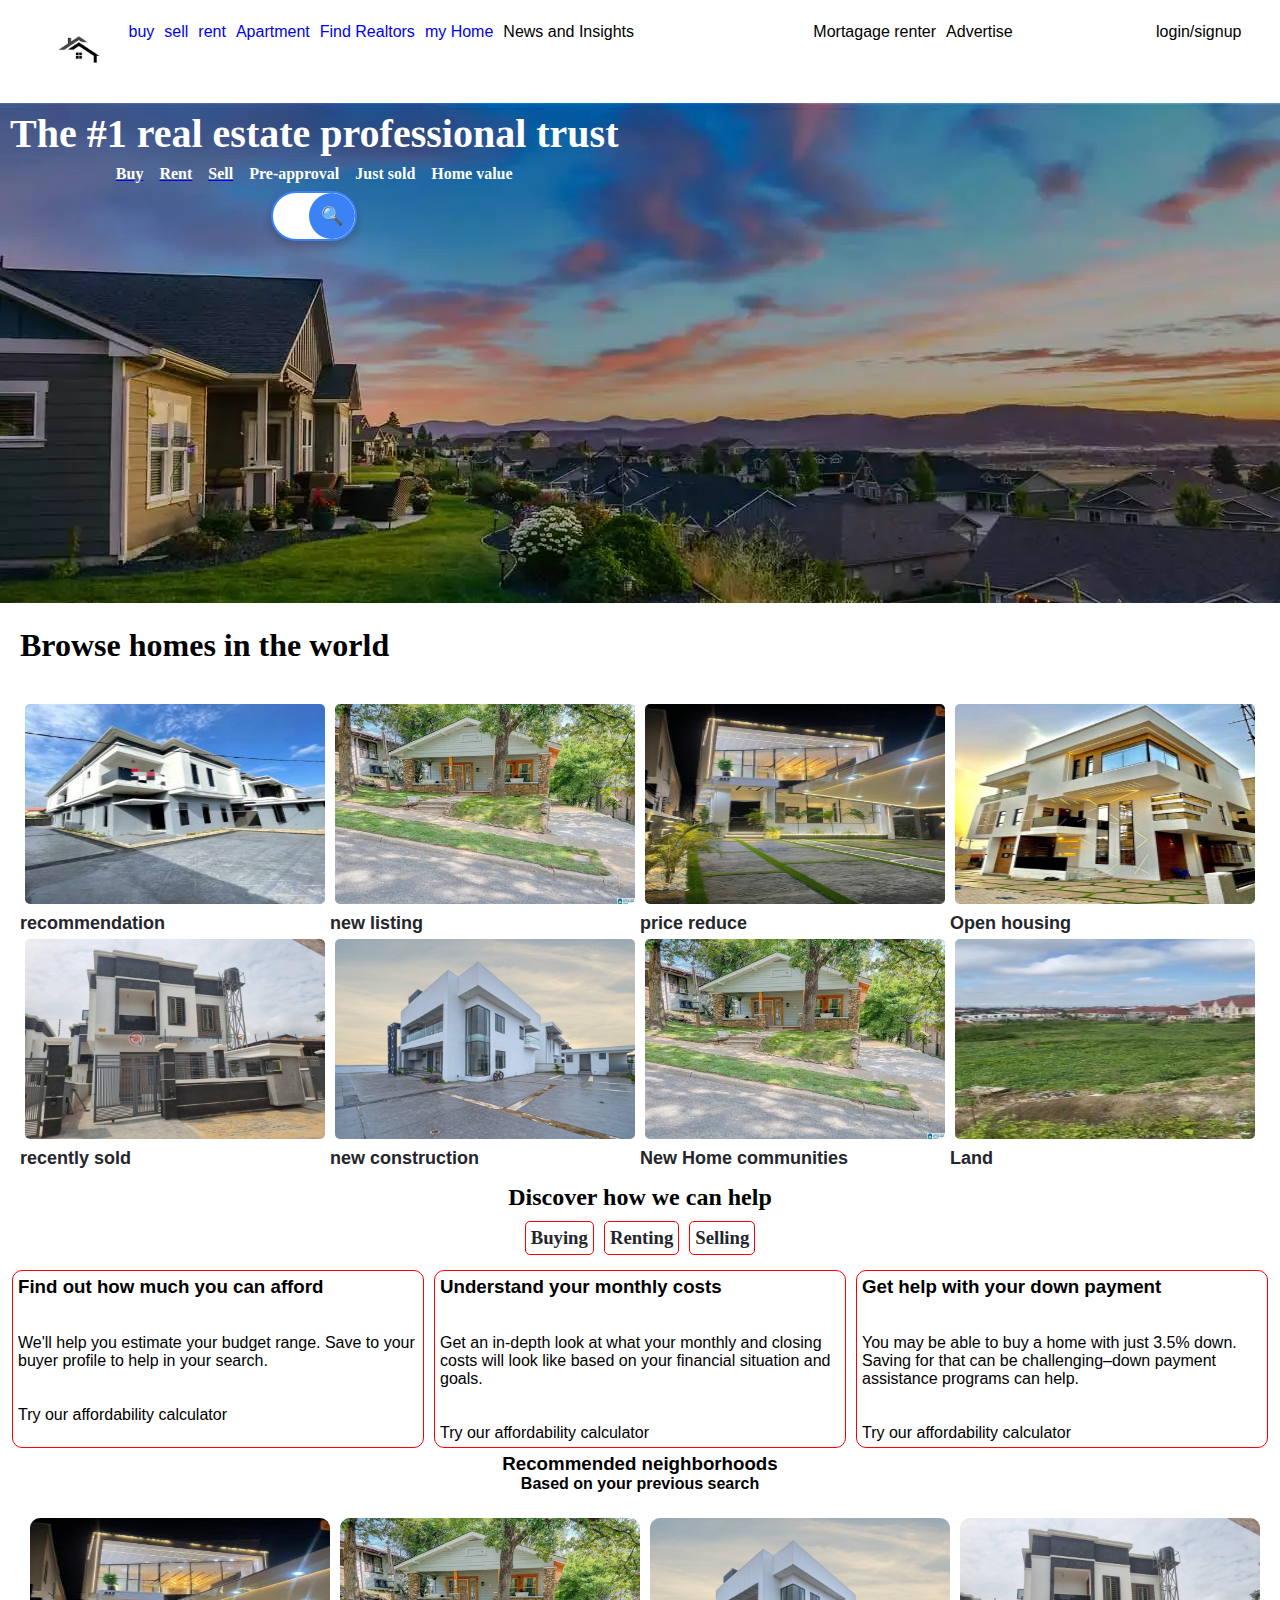
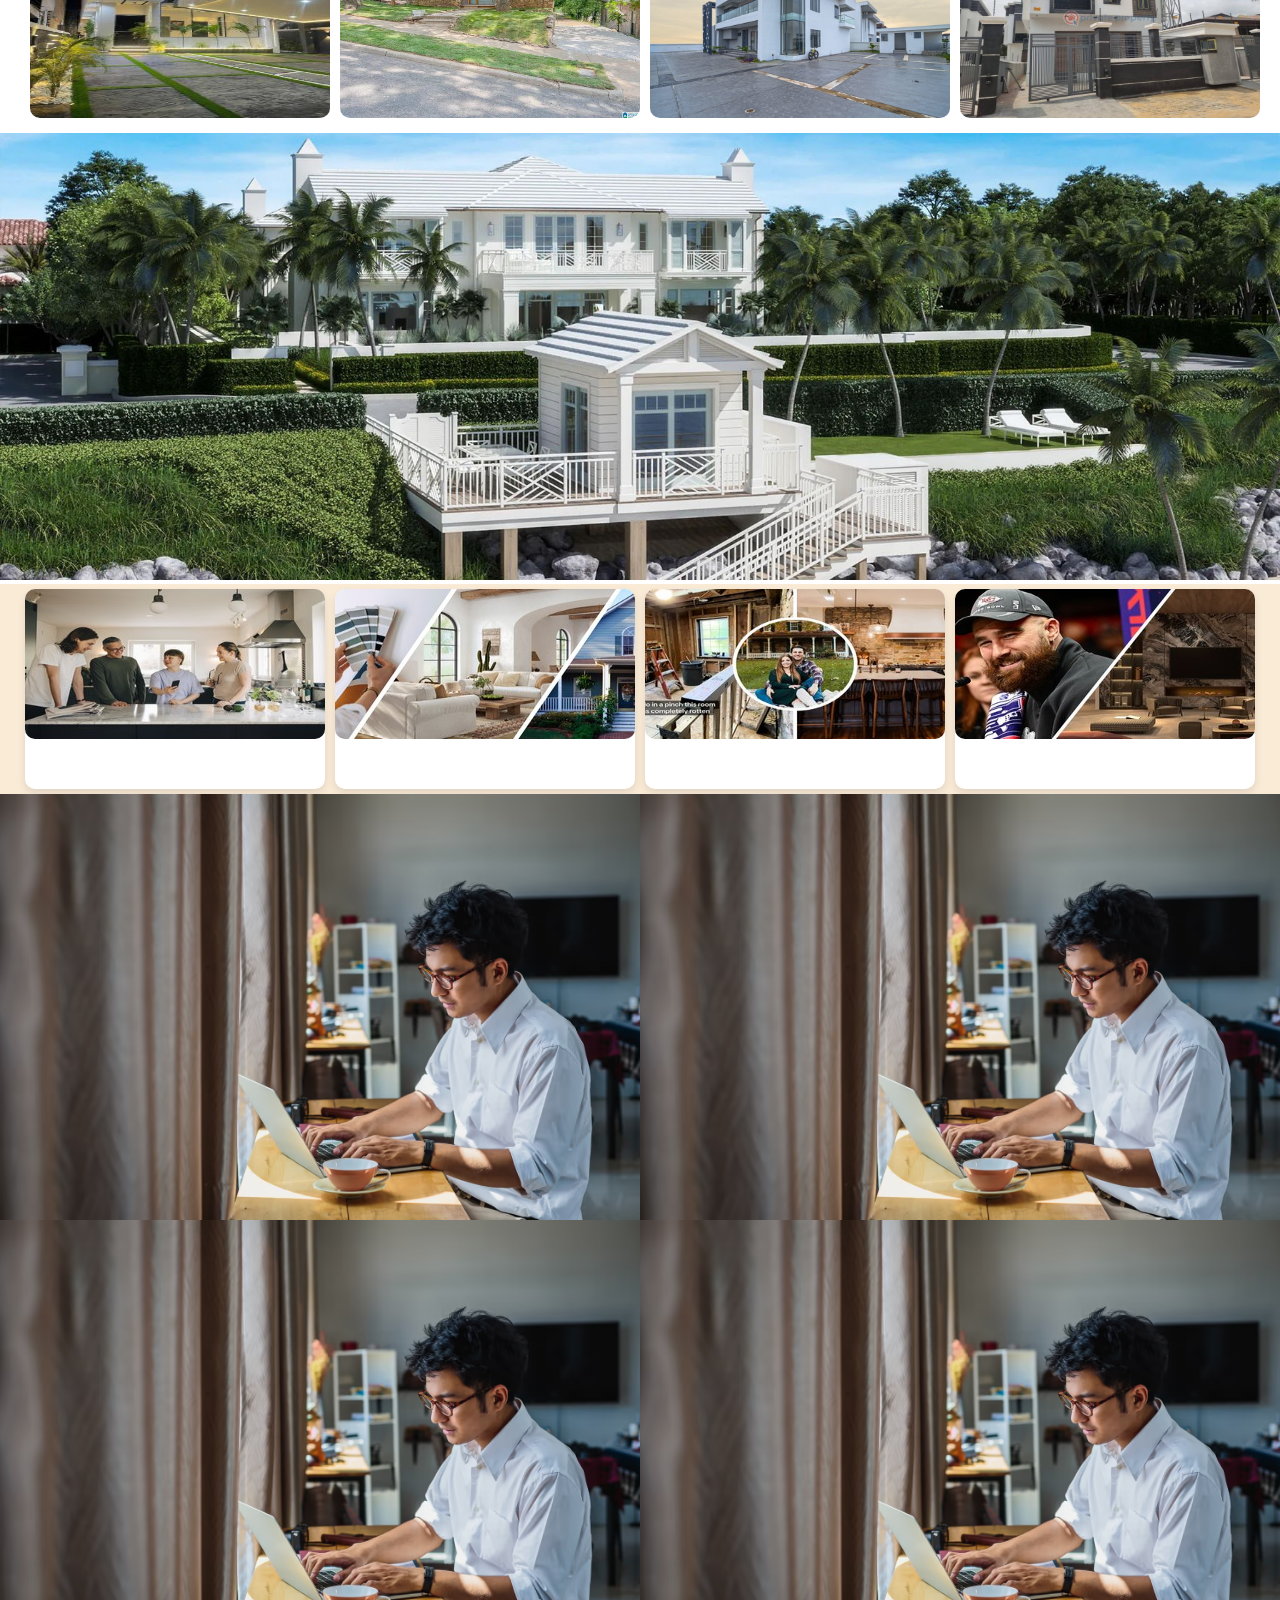
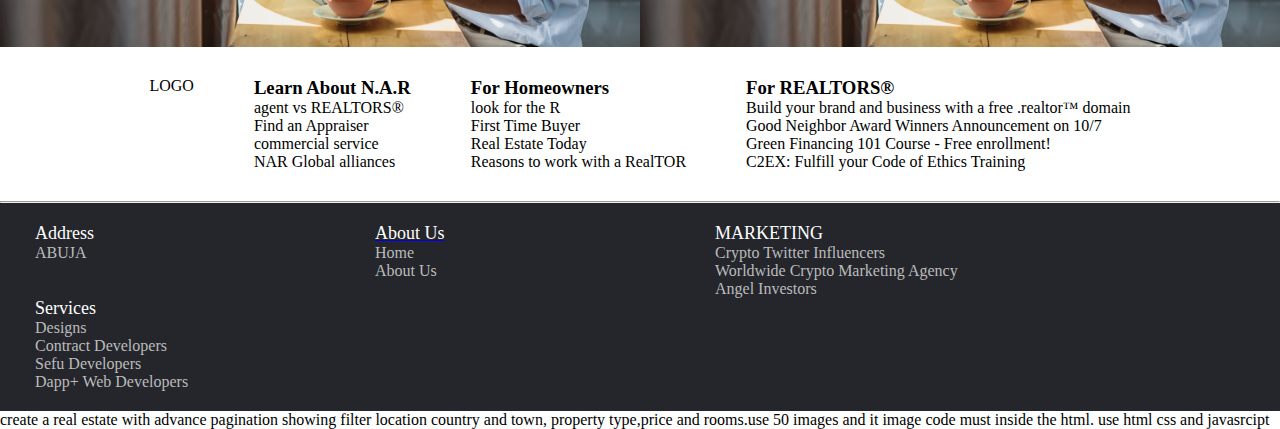
<file: index.html>
<!DOCTYPE html>
<html lang="en">
<head>
    <meta charset="UTF-8">
    <meta name="viewport" content="width=device-width, initial-scale=1.0">
    <title>real estate</title>
    <link rel="stylesheet" href="style.css\index.css">
</head>
<body>
    <header>
        <div class="container-header">
            <div class="header">
                <a href="/index.html">  <div class="logo" id="hd"><img class="logoo" src="/assets/logo.png"></div></a>
               <a href="/htmlfiles/recommendation.html"> <div class="buy" id="hd"><p>buy</p></div></a>
              <a href="/htmlfiles/recommendation.html">  <div class="sell" id="hd"><p>sell</p></div></a>
              <a href="/htmlfiles/recommendation.html">  <div class="rent" id="hd"><p>rent</p></div></a>
              <a href="/htmlfiles/recommendation.html">  <div class="mort" id="hd"><p>Apartment</p></div></a>
             <a href="#">   <div class="find" id="hd"><p>Find Realtors</p></div></a>
             <a href="/index.html">   <div class="myhome" id="hd"><p>my Home</p></div></a>
                <div class="news" id="hd"><p>News and Insights</p></div>
                <div class="mr" id="hd"><p>Mortagage renter</p></div>
                <div class="ads" id="hd"><p>Advertise</p></div>
                <div class="login" id="hd"><p>login/signup</p></div>

            </div>
        </div>
    </header>
    <div>
        <div class="firstb">
            <img class="bim" src="/assets/hp-hero-desktop (1).webp">
        </div>
        <div class="container1">
            <h1 class="real">The #1 real estate professional trust</h1>
            <div class="numo">
              <a href="/htmlfiles/recommendation.html">  <p class="num1">Buy</p></a>
              <a href="/htmlfiles/recommendation.html"> <p class="num1">Rent</p></a>
              <a href="/htmlfiles/recommendation.html">  <p class="num1">Sell</p></a>
                <p class="num1">Pre-approval</p>
                <p class="num1">Just sold</p>
                <p class="num1">Home value</p>
            </div>
            <div class="search-container">
                <input type="text" placeholder="Search for something..." class="search-input">
                <button class="search-button">
                    <span class="search-icon">🔍</span>
                </button>
            </div>
            </div>
        </div>

        </div>
    </div>
    <div>
        <h1 class="Browse">Browse homes in the world</h1>
    </div>
    <section class="container">
        <div class="containernew">
            <div class="homes">
              <a href="/htmlfiles/recommendation.html">  <img class="h1" src="/assets/n1.jpg"></a>
              <div class="homef">
               <a href="/htmlfiles/recommendation.html"> recommendation</a>
              </div>
            </div>
            <div class="homes">
               <a href="/htmlfiles/newlisting.html"> <img class="h1" src="/assets/ssss.webp"></a>
                <div class="homef">
                   <a href="/htmlfiles/newlisting.html"> new listing</a>
                  </div>
            </div>
            
            <div class="homes">
            <a href="/htmlfiles/price-reduce.html">    <img class="h1" src="/assets/n2.jpeg"></a>
                <div class="homef">
                <a href="/htmlfiles/price-reduce.html">    price reduce</a>
                  </div>
            </div>
            
            <div class="homes">
             <a href="/htmlfiles/openhousing.html"></a>   <img class="h1" src="/assets/n3.jpeg">
                <div class="homef">
                <a href="/htmlfiles/openhousing.html">    Open housing</a>
                  </div>
            </div>
            <div class="homes">
              <a href="/htmlfiles/recentlysold.html">  <img class="h1" src="/assets/n4.jpg"></a>
                <div class="homef">
                 <a href="/htmlfiles/recentlysold.html">   recently sold</a>
                  </div>
            </div>
            <div class="homes">
              <a href="/htmlfiles/newconstruction.html">  <img class="h1" src="/assets/n5.jpg"></a>
                <div class="homef">
                  <a href="/htmlfiles/newconstruction.html">  new construction</a>
                  </div>
            </div>
            <div class="homes">
             <a href="/htmlfiles/newhousec.html">   <img class="h1" src="/assets/ssss.webp"></a>
                <div class="homef">
                <a href="/htmlfiles/newhousec.html">    New Home communities</a>
                  </div>
            </div>
            <div class="homes">
             <a href="/htmlfiles/land.html">   <img class="h1" src="/assets/land.jpeg"></a>
                <div class="homef">
                 <a href="/htmlfiles/land.html">   Land</a>
                  </div>
            </div>
        </div>

    <div class="discover">
    <h2>Discover how we can help</h2>
    <div class="container2">
        <div class="bu">
          <a href="/htmlfiles/recommendation.html">  <h3 class="buying">Buying</h3></a>
           <a href="htmlfiles/recommendation.html"> <h3 class="buying">Renting</h3></a>
           <a href="/htmlfiles/recommendation.html"> <h3 class="buying">Selling</h3></a>
        </div>
    </div>
    </div>
    <div class="slider-c">
        <div class="box">
            <h3>Find out how much you can afford</h3>
            <br><br>
            <p>We'll help you estimate your budget range. Save to your buyer
                 profile to help in your search.
            </p>
            <br><br>
            <p>Try our affordability calculator</p>
        </div>
        <div class="box">
            <h3>Understand your monthly costs

            </h3>
            <br><br>
            <p>Get an in-depth look at what your monthly and closing costs will look like based on your financial situation and goals.
            </p>
            <br><br>
            <p>Try our affordability calculator</p>
        </div>
        <div class="box">
            <h3>Get help with your down payment
            </h3>
            <br><br>
            <p>You may be able to buy a home with just 3.5% down. Saving for that can be challenging–down payment assistance programs can help.
            </p>
            <br><br>
            <p>Try our affordability calculator</p>
        </div>
    </div>
    <div class="recom"><h3 class="recom">Recommended neighborhoods</h3>
    <p>Based on your previous search</p>
    </div>
    <div class="ma1">
       <a href="/htmlfiles/recommendation.html"> <div class="box1"><img class="box1" src="/assets/n2.jpeg"></div></a>
      <a href="/htmlfiles/recommendation.html">  <div class="box1"><img class="box1" src="/assets/ssss.webp"></div></a>
      <a href="/htmlfiles/recommendation.html">  <div class="box1"><img class="box1" src="/assets/n5.jpg"></div></a>
      <a href="/htmlfiles/recommendation.html">  <div class="box1"><img class="box1" src="/assets/n4.jpg"></div></a>
       
       
        
    </div>
    <div>
        <img class="whiteh" src="/assets/whiteh.jpg">
    </div>
    <div class="slide3">
        <div class="tes"><img class="te" src="/assets/new1.jpg"></div>
        <div class="tes"><img class="te" src="/assets/new2.jpg"></div>
        <div class="tes"><img class="te" src="/assets/new3.jpg"></div>
        <div class="tes"><img class="te" src="/assets/new4.jpg"></div>
       
        
       
       
    </div>
    <div class="slider-container4">
        <div class="bo">
            <img class="boo" src="/assets/cup.avif">
        </div>
        <div class="bo">
            <img class="boo" src="/assets/cup.avif">
        </div>
      
        </div>
    <div class="slider-container4">
        <div class="bo">
            <img class="boo" src="/assets/cup.avif">
        </div>
        <div class="bo">
            <img class="boo" src="/assets/cup.avif">
        </div>
      
        </div>
    </div>
    <div class="list">
        <div class="nar">
            LOGO
        </div>
        <div class="nar">
            <div>
           <h3> Learn About N.A.R</h3>
           <p>agent vs REALTORS®</p>
           <p>Find an Appraiser</p>
          <p> commercial service</p>
          <p>NAR Global alliances</p>
           </div>
        </div>
        <div class="nar">
            <div>
           <h3> For Homeowners</h3>
            <p>look for the R</p>
            <p>First Time Buyer</p>
            <p>Real Estate Today</p>
            <p>Reasons to work with a RealTOR</p>
            </div>
        </div>
        <div class="nar">
            <div>
          <h3>  For REALTORS®</h3>
          <p>  Build your brand and business with a free .realtor™ domain</p>
            <p>Good Neighbor Award Winners Announcement on 10/7</p>
            <p>Green Financing 101 Course - Free enrollment!</p>
            <p>C2EX: Fulfill your Code of Ethics Training</p>
            </div>
        </div>
    </div>
    <hr>
        
  <footer class="footerbar">
    <div class="container3">
    <div class="row">
        <div class="footer-col">
            <h4>address</h4>
            <ul>
                <li><a href="#">ABUJA</a></li>
                <li><a href="#"></a></li>
                <li><a href="#"></a></li>
                <li><a href="#"></li>
            </ul>
        </div>
        <div class="footer-col">
            <h4>about us</h4>
            <ul>
                <li><a href="#">Home</a></li>
                <li><a href="#">About us</a></li>
                <li><a href="#"></a></li>
                <li><a href="#"></a></li>
                <li><a href="#"></a></li>
            </ul>
        </div>
        <div class="footer-col">
            <h4>MARKETING</h4>
            <ul>
                <li><a href="https://t.me/wavezads">crypto Twitter Influencers</a></li>
                <li><a href="https://t.me/wavezads">worldwide crypto marketing Agency</a></li>
                <li><a href="https://t.me/wavezads">Angel investors</a></li>
            </ul>
        </div>
        <div class="footer-col">
            <h4>services</h4>
            <ul>
                <li><a href="https://t.me/wavezads">Designs</a></li>
                <li><a href="https://t.me/wavezads">Contract Developers</a></li>
                <li><a href="https://t.me/wavezads">sefu Developers</a></li>
                <li><a href="https://t.me/wavezads">Dapp+ web Developers</a></li>
            </ul>
        </div>
                
               
    </div>
        </div>
        </footer>

    </section>
</body>
</html>
create a real estate with advance pagination showing filter location country and town, property type,price and  rooms.use 50 images and it image code must inside the html. use html css and javasrcipt
</file>
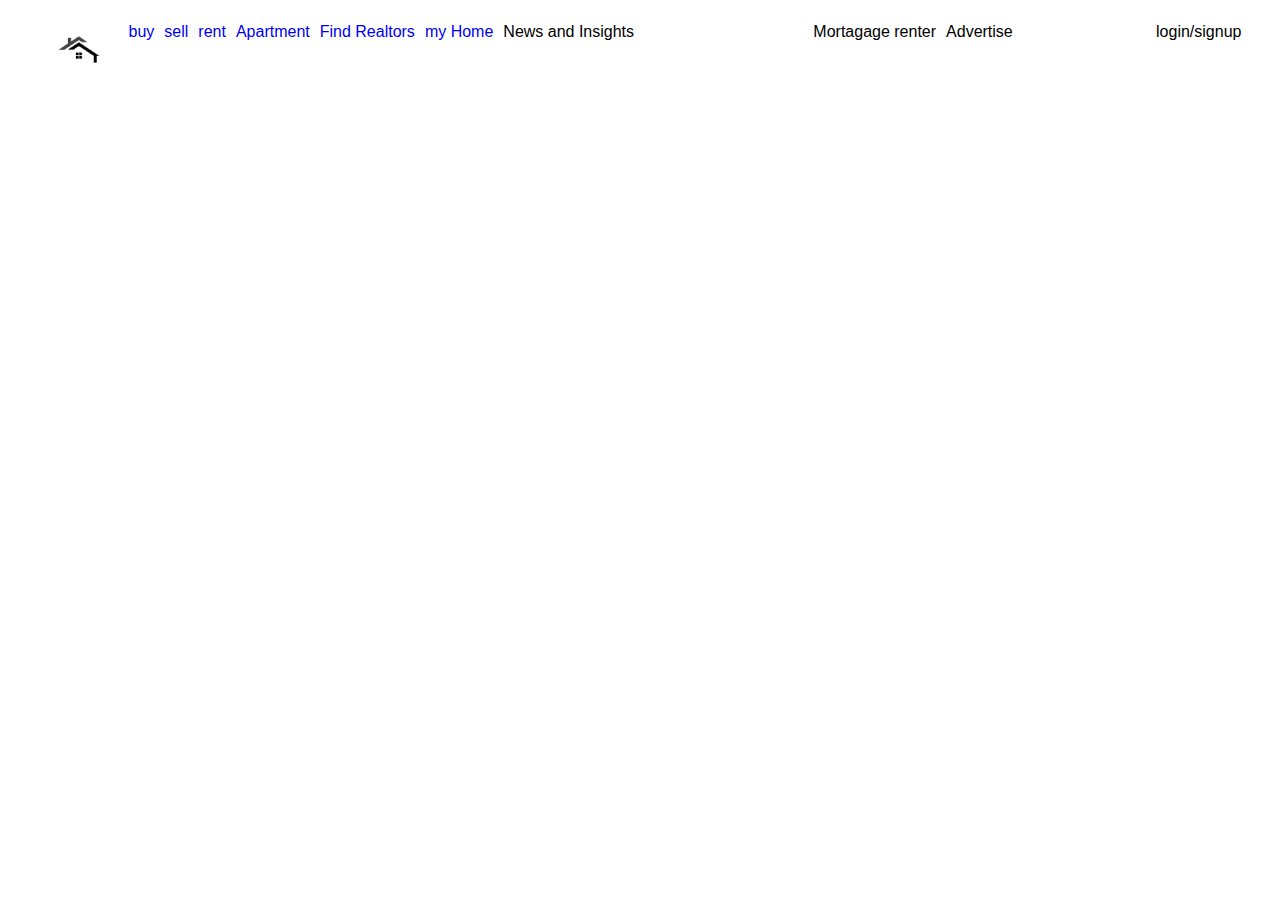
<file: header.html>
<!DOCTYPE html>
<html lang="en">
<head>
    <meta charset="UTF-8">
    <meta name="viewport" content="width=device-width, initial-scale=1.0">
    <title>Document</title>
    <link rel="stylesheet" href="style.css\index.css">
</head>
<body>
    <header class="headerbar">
        <div class="container-header">
            <div class="menu-icon" id="menu-icon">
                <span></span>
                <span></span>
                <span></span>
            </div>
            <div class="header">
              <a href="/index.html">  <div class="logo" id="hd"><img class="logoo" src="/assets/logo.png"></div></a>
              <a href="/htmlfiles/recommendation.html"> <div class="buy" id="hd"><p>buy</p></div></a>
             <a href="/htmlfiles/recommendation.html">  <div class="sell" id="hd"><p>sell</p></div></a>
             <a href="/htmlfiles/recommendation.html">  <div class="rent" id="hd"><p>rent</p></div></a>
             <a href="/htmlfiles/recommendation.html">  <div class="mort" id="hd"><p>Apartment</p></div></a>
            <a href="#">   <div class="find" id="hd"><p>Find Realtors</p></div></a>
            <a href="/index.html">   <div class="myhome" id="hd"><p>my Home</p></div></a>
               <div class="news" id="hd"><p>News and Insights</p></div>
               <div class="mr" id="hd"><p>Mortagage renter</p></div>
               <div class="ads" id="hd"><p>Advertise</p></div>
               <div class="login" id="hd"><p>login/signup</p></div>

            </div>
        </div>
    </header>
</body>
</html>
</file>
